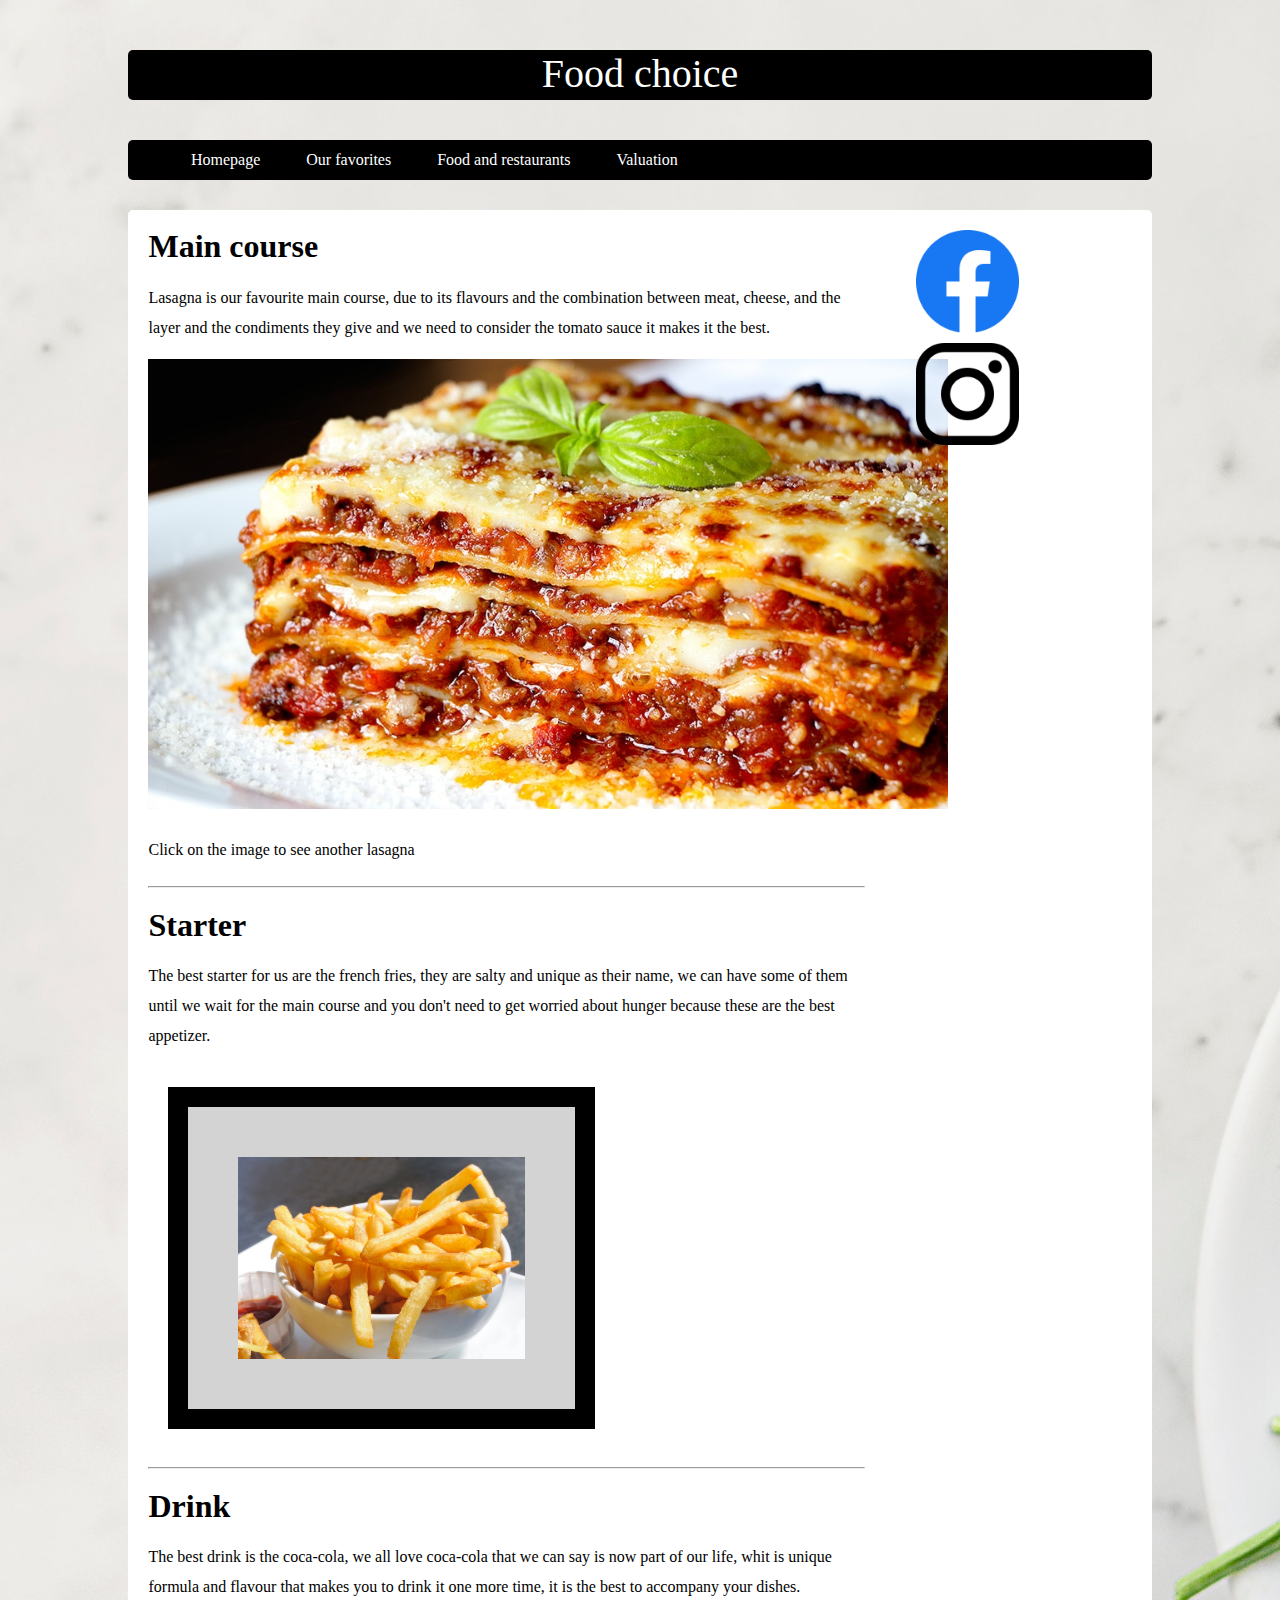
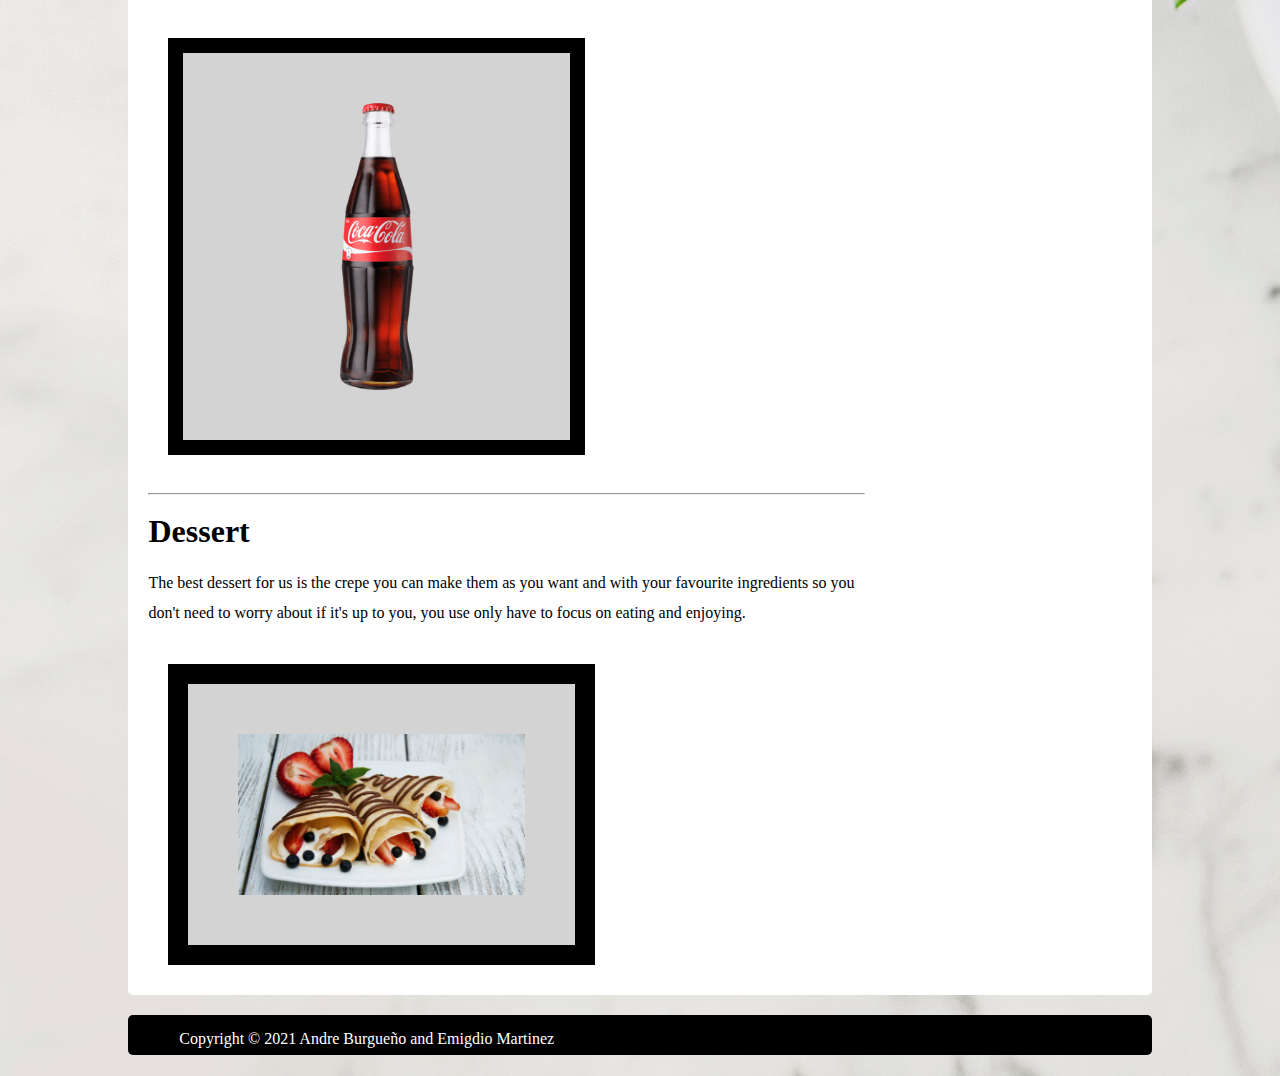
<file: Ourfavorites.html>
<!DOCTYPE html>
<html lang="en">
<head>
<p class="topheader", style="color:white";> Food choice</p>
	<title>Our favorites</title>
	<meta charset="utf-8" />
    <link rel="stylesheet" href="Styles 2.css">
		<script>
		function myFunction() {
		  document.getElementById("myDiv").style.border = "thick solid #0000FF";
		}
		</script>
		  <script src="Scripts/Main.js"></script>
		<style>
 #lasagna {
  background-color: lightgrey;
  width: 40%;
  border: 15px solid black;
  padding: 50px;
  margin: 20px;
}

#fries {
 background-color: lightgrey;
 width: 40%;
 border: 20px solid black;
 padding: 50px;
 margin: 20px;
}

.hidden {
  display: none;
}
</style>
</head>

<body class="body">
	<header class="pageHeader">
		<nav><ul>
			<li><a href="index.html">Homepage</a></li>
			<li><a href="Ourfavorites.html">Our favorites</a></li>
			<li><a href="Foodandrestaurants.html">Food and restaurants</a></li>
			<li><a href="Valuation.html">Valuation</a></li>
		</ul></nav>
	</header>

	<div class="Main">
		<div class="content">
		<article class="Top">
			<header>
				<h1>Main course</h1>
			</header>
			<content>
				<h1 class="hidden">This is a hidden heading</h1>
				<p>Lasagna is our favourite main course, due to its flavours and the combination between meat, cheese, and the layer and the condiments they give
        and we need to consider the tomato sauce it makes it the best.</p>
        	</content>
					<img src="Images/lasagna.jpg" id="myImage" height="450px" onclick="newImage()">
					<p>Click on the image to see another lasagna</p>
			<footer>

			</footer>
		</article>
		<hr>
		<article class="Bottom">
				<header>
				<h1>Starter</h1>
			</header>
			<content>
				<p>The best starter for us are the french fries, they are salty and unique as their name, we can have some of them until we wait for the main course
        and you don't need to get worried about hunger because these are the best appetizer.</p>
        	</content>
					<img id="fries" src="fries.jpg" height="50%" width="50%">
			<footer>

			</footer>

		</article>
			<hr>
		<article class="Bottom">
				<header>
				<h1>Drink</h1>
			</header>
			<content>
				<p>The best drink is the coca-cola, we all love coca-cola that we can say is now part of our life, whit is unique formula and flavour that makes you to
          drink it one more time, it is the best to accompany your dishes.</p>
        	</content>
					<img id="lasagna" src="coca cola.png" width="35%" height="35%">
			<footer>

			</footer>
</article>
<hr>
      <article class="Bottom">
  				<header>
  				<h1>Dessert</h1>
  			</header>
  			<content>
  				<p>The best dessert for us is the crepe you can make them as you want and with your favourite ingredients so you don't need to worry about if it's up to
            you, you use only have to focus on eating and enjoying.</p>
          	</content>
						<img id="fries" src="crepe.jpg" width="50%" height="50%">
  			<footer>

  			</footer>

		</article>

	</div>

	<aside class="top-sidebar">
<a href="https://www.facebook.com/foods.choice.33/">
		<img src="facebook.png" height="50%" width="50%">
	</a>
	<a href="https://www.instagram.com/foodschoicecln/">
		<img src="instagram.png" height="50%" width="50%">
	</a>
	</aside>


	</div>

	<footer class="pageFooter">
		<p >Copyright © 2021  Andre Burgueño and Emigdio Martinez</p>
		<img src:"Facebook.jpg";>
	</footer>


</body>
</html>
</file>
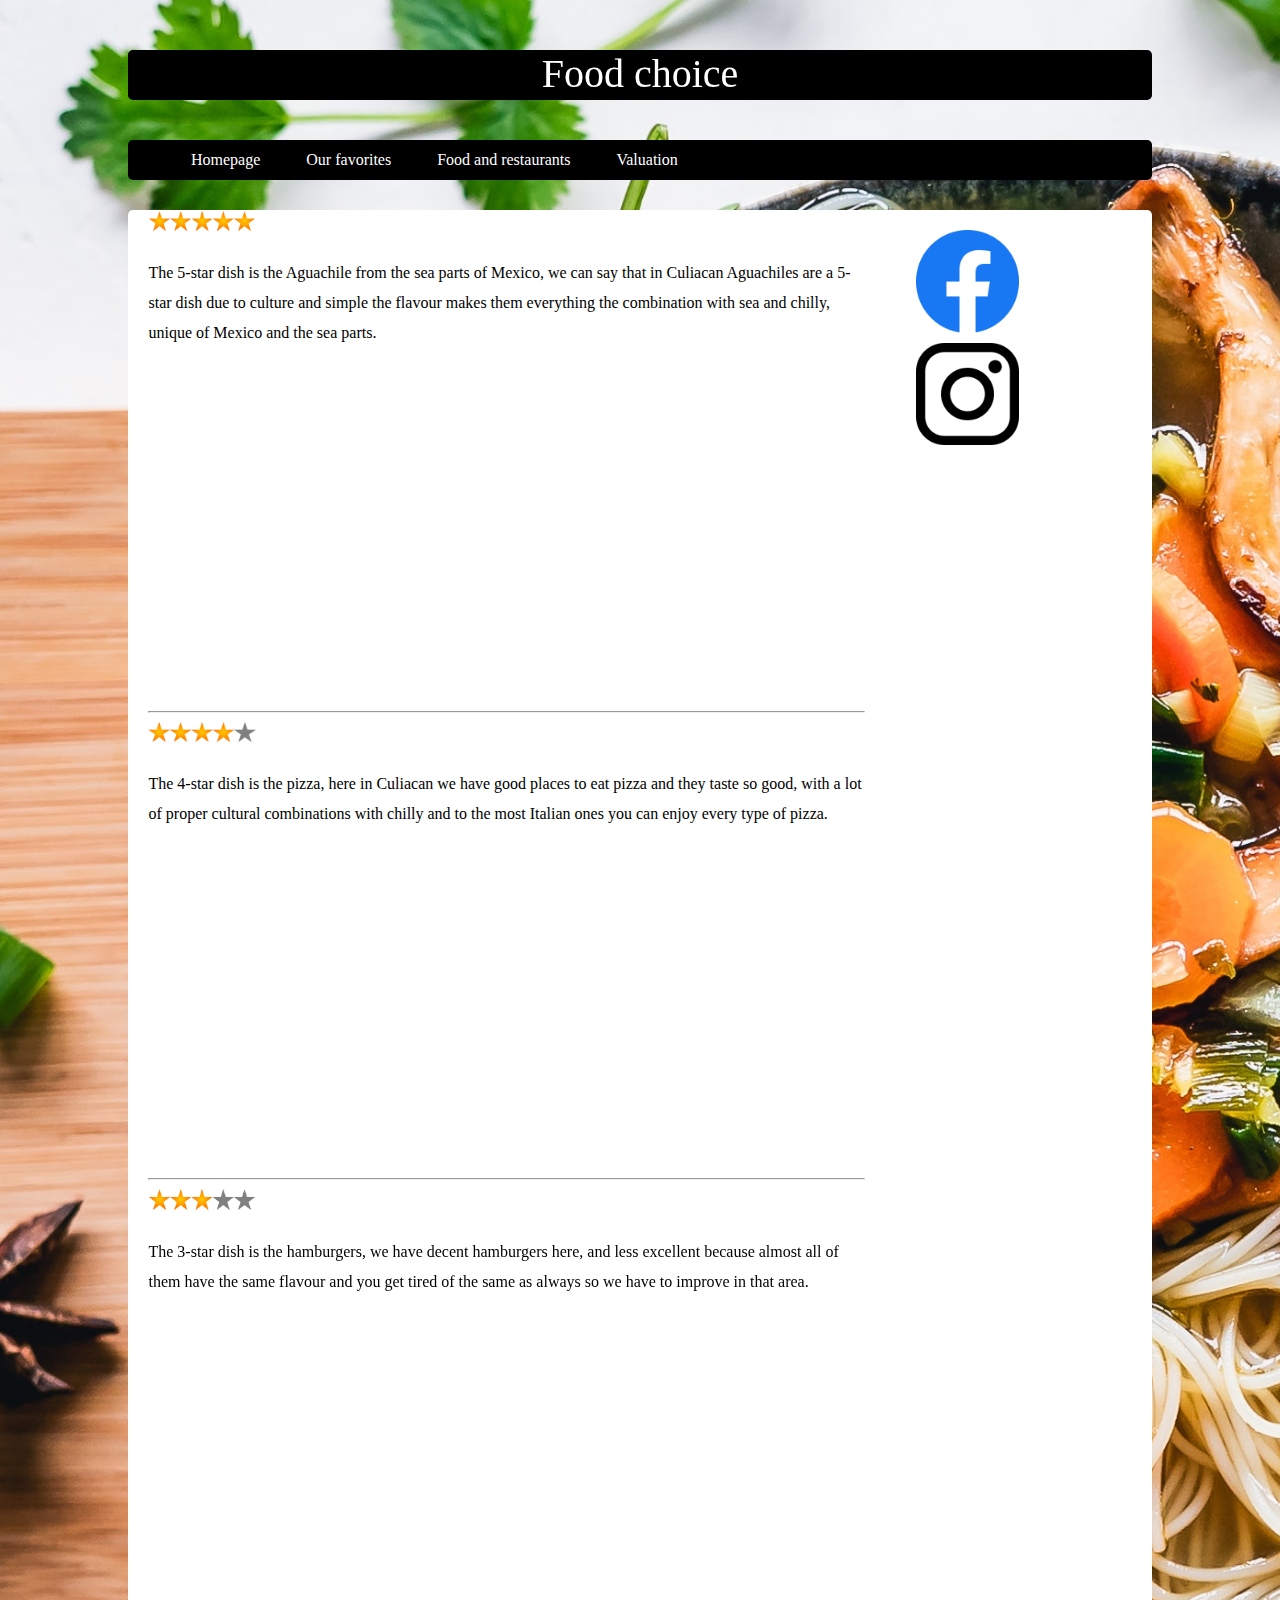
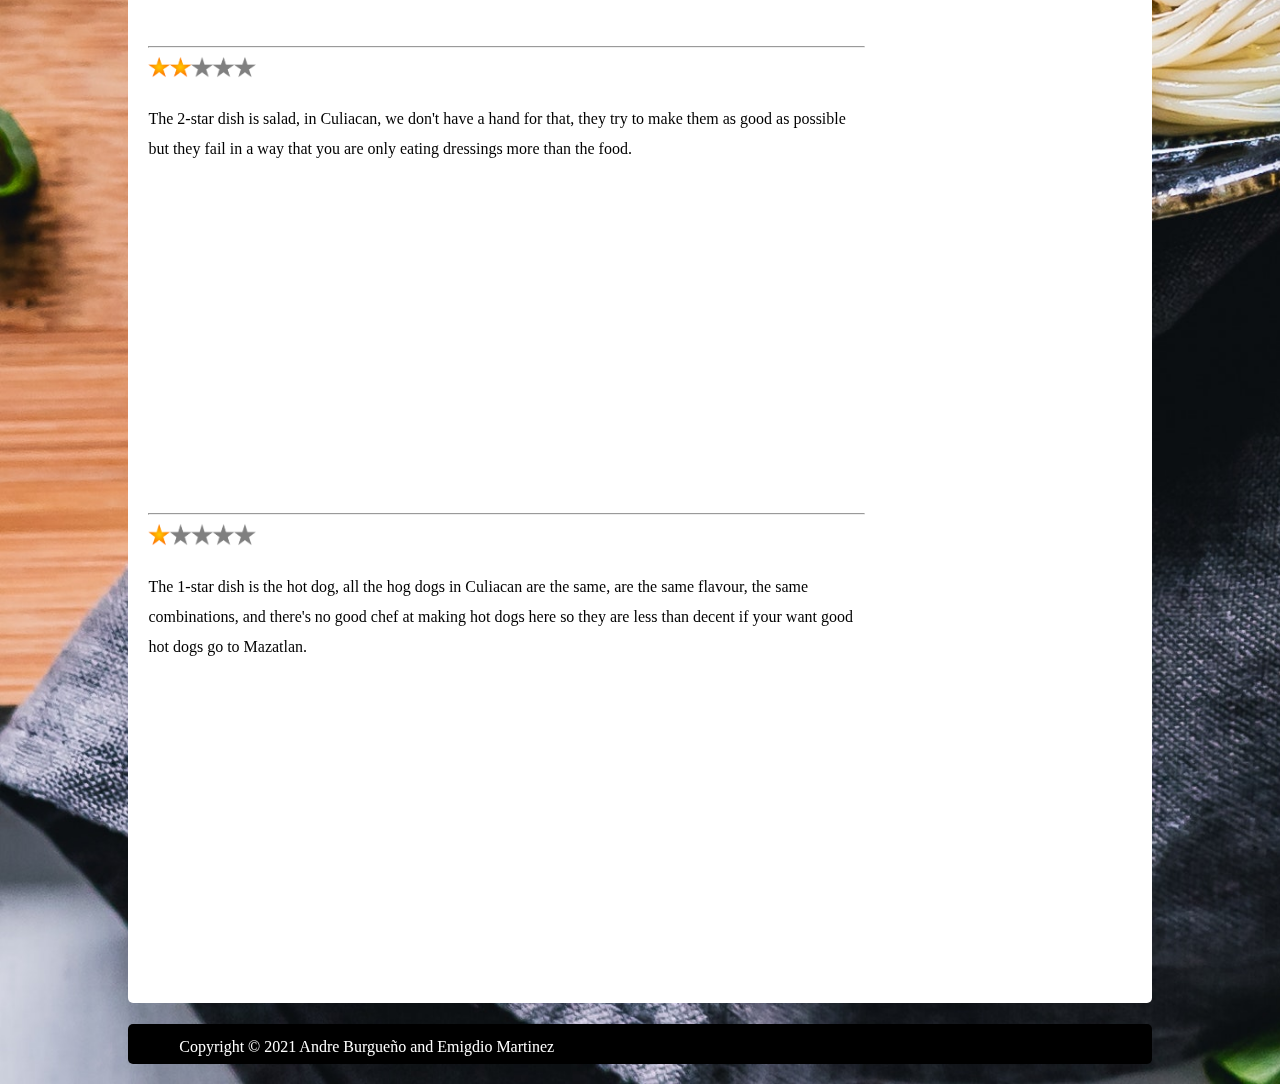
<file: Valuation.html>
<!DOCTYPE html>
<html lang="en">
<head>
<p class="topheader", style="color:white";> Food choice</p>
	<title>Valuation</title>
	<meta charset="utf-8" />
    <link rel="stylesheet" href="Styles 4.css">
</head>

<body class="body">
	<header class="pageHeader">
		<nav><ul>
			<li><a href="index.html">Homepage</a></li>
			<li><a href="Ourfavorites.html">Our favorites</a></li>
			<li><a href="Foodandrestaurants.html">Food and restaurants</a></li>
			<li><a href="Valuation.html">Valuation</a></li>
		</ul></nav>
	</header>

	<div class="Main">
		<div class="content">
		<article class="Top">
			<header>
				<img src="5 star.png" height="15%" width="15%">
			</header>
			<content>
				<p>The 5-star dish is the Aguachile from the sea parts of Mexico, we can say that in Culiacan Aguachiles are a 5-star dish due to culture
        and simple the flavour makes them everything the combination with sea and chilly, unique of Mexico and the sea parts.</p>
        	</content>
					<iframe width="560" height="315" src="https://www.youtube.com/embed/3RCKARoLLSE" title="YouTube video player" frameborder="0" allow="accelerometer; autoplay; clipboard-write; encrypted-media; gyroscope; picture-in-picture" allowfullscreen></iframe>
			<footer>

			</footer>
		</article>
		<hr>
		<article class="Bottom">
				<header>
				<img src="4 star.png" height="15%" width="15%">
			</header>
			<content>
				<p>The 4-star dish is the pizza, here in Culiacan we have good places to eat pizza and they taste so good, with a lot of proper cultural
        combinations with chilly and to the most Italian ones you can enjoy every type of pizza.</p>
        	</content>
					<iframe width="560" height="315" src="https://www.youtube.com/embed/MeWkd1BfzM8" title="YouTube video player" frameborder="0" allow="accelerometer; autoplay; clipboard-write; encrypted-media; gyroscope; picture-in-picture" allowfullscreen></iframe>
			<footer>

			</footer>

		</article>
			<hr>
		<article class="Bottom">
				<header>
				<img src="3 star.png" height="15%" width="15%">
			</header>
			<content>
				<p>The 3-star dish is the hamburgers, we have decent hamburgers here, and less excellent because almost all of them have the same flavour
        and you get tired of the same as always so we have to improve in that area.</p>
        	</content>
					<iframe width="560" height="315" src="https://www.youtube.com/embed/E0i4Q1N_dMA" title="YouTube video player" frameborder="0" allow="accelerometer; autoplay; clipboard-write; encrypted-media; gyroscope; picture-in-picture" allowfullscreen></iframe>
			<footer>

			</footer>
</article>
<hr>
      <article class="Bottom">
  				<header>
  				<img src="2 star.png" height="15%" width="15%">
  			</header>
  			<content>
  				<p>The 2-star dish is salad, in Culiacan, we don't have a hand for that, they try to make them as good as possible but they fail in a way that
          you are only eating dressings more than the food.</p>
          	</content>
						<iframe width="560" height="315" src="https://www.youtube.com/embed/2nDloOg3EyM" title="YouTube video player" frameborder="0" allow="accelerometer; autoplay; clipboard-write; encrypted-media; gyroscope; picture-in-picture" allowfullscreen></iframe>
  			<footer>

  			</footer>

		</article>

    <hr>
          <article class="Bottom">
      				<header>
      				<img src="1 star.png" height="15%" width="15%">
      			</header>
      			<content>
      				<p>The 1-star dish is the hot dog, all the hog dogs in Culiacan are the same, are the same flavour, the same combinations, and there's
              no good chef at making hot dogs here so they are less than decent if your want good hot dogs go to Mazatlan.</p>
              	</content>
								<iframe width="560" height="315" src="https://www.youtube.com/embed/W6TC3gxaAQU" title="YouTube video player" frameborder="0" allow="accelerometer; autoplay; clipboard-write; encrypted-media; gyroscope; picture-in-picture" allowfullscreen></iframe>
      			<footer>

      			</footer>

    		</article>
	</div>

	<aside class="top-sidebar">
<a href="https://www.facebook.com/foods.choice.33/">
		<img src="facebook.png" height="50%" width="50%">
	</a>
	<a href="https://www.instagram.com/foodschoicecln/">
		<img src="instagram.png" height="50%" width="50%">
	</a>
	</aside>


	</div>

	<footer class="pageFooter">
		<p >Copyright © 2021  Andre Burgueño and Emigdio Martinez</p>
		<img src:"Facebook.jpg";>
	</footer>


</body>
</html>
</file>
<file: Styles 2.css>
/* Website body */

body {
 clear: both; /* Clears float value */
 margin: 50px auto;
 width: 80%;
 text-align: left;
 background: url(Foo.jpg);
 background-size: cover;

	 ; /* Sets background color to light grey */
}

/* Main content area - Articles and Side-bars */

.Main {
 background-color:#FFF; /* Sets background color to White */
 border-radius:5px;
 overflow: hidden;
 line-height: 30px;
}
.topheader {
    background: Black; /* Sets light blue background */
    height: 50px;  / Sets the height to 40px, otherwise the nav bar will look like a line /
    line-height: 10px; / It makes the links to appear in the middle /
    margin: 0 auto 5px auto;
    text-align: center;
    color: #201664;
    font-family: oswald semibold;
    font-size: 40px;
    border-radius: 5px; / Rounded Corner /
    -moz-border-radius: 5px;  / For Mozilla browsers, same rounded corner /
    -webkit-border-radius: 5px; / FOr Safari 5 and below, same rounded corner */
		text-align: center;
}

/* Article contents */

.content {
 padding-left:2%;
}

/* Navavigation Bar */

.pageHeader nav {
 background: Black; /* Sets light blue background */
 height: 40px;  /* Sets the height to 40px, otherwise the nav bar will look like a line */
 line-height: 30px; /* It makes the links to appear in the middle */
 margin: 0 auto 30px auto;
 text-align: center;
 border-radius: 5px; /* Rounded Corner */
 -moz-border-radius: 5px;  /* For Mozilla browsers, same rounded corner */
 -webkit-border-radius: 5px; /* FOr Safari 5 and below, same rounded corner */
}
.pageHeader nav ul {
 margin: 0 auto;
}

/* Styles for Links */

.pageHeader nav ul li {
 float: left;
 display: inline;   /* Makes the links to display horizontally */
}

.pageHeader nav a:link, .pageHeader nav a:visited {
 color: #fff;   /* Sets the color of the links to white */
 display: inline-block;  /* Makes the links to be displays as blocks */
 height: 30px;
 padding: 5px 23px;  /* Sets space between links */
 text-decoration: none;
}
.pageHeader nav a:hover, .pageHeader nav a:active,
.pageHeader nav .active a:link, .pageHeader nav .active a:visited {
 background: Black; /* Changes the background color to dark blue */
 color: #fff;
}
/* Main Content */

.Main {
 overflow: hidden;
 line-height: 30px; /* Specifies the line height of each line */
}

.Top {
 margin-bottom: 3%;
}

.content {
 width: 70%;
 float: left;
}

/* Side-bar Navigation */

.top-sidebar {          /* Style applied to the Side-bar */
 width: 20%;
 float: left;
 margin-left: 2%;
 padding: 2% 3%;
 margin-bottom: 2%;
}

.navigation {       /* Style applied to the navigation list */
 display: block;
	 list-style-position: inside;
	 list-style-type: none;  /* Removes the bullets */
	 margin: 0;
	 padding: 0.875em 0;
}
/* Featured Panel */

.bottom-sidebar {   /* Style applied to side-bar */
 width: 20%;
 float: left;
 margin-left: 2%;
 padding: 2% 3%;
}


/* Footer */

/* Styles are mostly same as pageHeader */

.pageFooter {     /* Style applied to footer bar */
 width: 100%;
 height:40px;
 line-height:5px;
 float: left;
 margin-top: 2%;
 margin-bottom: 2%;
 background-color: Black;
 border-radius: 5px;
 -moz-border-radius: 5px;
 -webkit-border-radius: 5px;
 color: #FFF;
}

.pageFooter p {  /* Style applied to content inside footer bar */
 width: 90%;
 margin: 2% auto;
}
</file>
<file: Styles 4.css>
/* Website body */

body {
 clear: both; /* Clears float value */
 margin: 50px auto;
 width: 80%;
 text-align: left;
 background: url(Stew.jpg);
 background-size: cover;

	 ; /* Sets background color to light grey */
}

/* Main content area - Articles and Side-bars */

.Main {
 background-color:#FFF; /* Sets background color to White */
 border-radius:5px;
 overflow: hidden;
 line-height: 30px;
}
.topheader {
    background: Black; /* Sets light blue background */
    height: 50px;  / Sets the height to 40px, otherwise the nav bar will look like a line /
    line-height: 10px; / It makes the links to appear in the middle /
    margin: 0 auto 5px auto;
    text-align: center;
    color: #201664;
    font-family: oswald semibold;
    font-size: 40px;
    border-radius: 5px; / Rounded Corner /
    -moz-border-radius: 5px;  / For Mozilla browsers, same rounded corner /
    -webkit-border-radius: 5px; / FOr Safari 5 and below, same rounded corner */
		text-align: center;
}

/* Article contents */

.content {
 padding-left:2%;
}

/* Navavigation Bar */

.pageHeader nav {
 background: Black; /* Sets light blue background */
 height: 40px;  /* Sets the height to 40px, otherwise the nav bar will look like a line */
 line-height: 30px; /* It makes the links to appear in the middle */
 margin: 0 auto 30px auto;
 text-align: center;
 border-radius: 5px; /* Rounded Corner */
 -moz-border-radius: 5px;  /* For Mozilla browsers, same rounded corner */
 -webkit-border-radius: 5px; /* FOr Safari 5 and below, same rounded corner */
}
.pageHeader nav ul {
 margin: 0 auto;
}

/* Styles for Links */

.pageHeader nav ul li {
 float: left;
 display: inline;   /* Makes the links to display horizontally */
}

.pageHeader nav a:link, .pageHeader nav a:visited {
 color: #fff;   /* Sets the color of the links to white */
 display: inline-block;  /* Makes the links to be displays as blocks */
 height: 30px;
 padding: 5px 23px;  /* Sets space between links */
 text-decoration: none;
}
.pageHeader nav a:hover, .pageHeader nav a:active,
.pageHeader nav .active a:link, .pageHeader nav .active a:visited {
 background: Black; /* Changes the background color to dark blue */
 color: #fff;
}
/* Main Content */

.Main {
 overflow: hidden;
 line-height: 30px; /* Specifies the line height of each line */
}

.Top {
 margin-bottom: 3%;
}

.content {
 width: 70%;
 float: left;
}

/* Side-bar Navigation */

.top-sidebar {          /* Style applied to the Side-bar */
 width: 20%;
 float: left;
 margin-left: 2%;
 padding: 2% 3%;
 margin-bottom: 2%;
}

.navigation {       /* Style applied to the navigation list */
 display: block;
	 list-style-position: inside;
	 list-style-type: none;  /* Removes the bullets */
	 margin: 0;
	 padding: 0.875em 0;
}
/* Featured Panel */

.bottom-sidebar {   /* Style applied to side-bar */
 width: 20%;
 float: left;
 margin-left: 2%;
 padding: 2% 3%;
}


/* Footer */

/* Styles are mostly same as pageHeader */

.pageFooter {     /* Style applied to footer bar */
 width: 100%;
 height:40px;
 line-height:5px;
 float: left;
 margin-top: 2%;
 margin-bottom: 2%;
 background-color: Black;
 border-radius: 5px;
 -moz-border-radius: 5px;
 -webkit-border-radius: 5px;
 color: #FFF;
}

.pageFooter p {  /* Style applied to content inside footer bar */
 width: 90%;
 margin: 2% auto;
}
</file>
